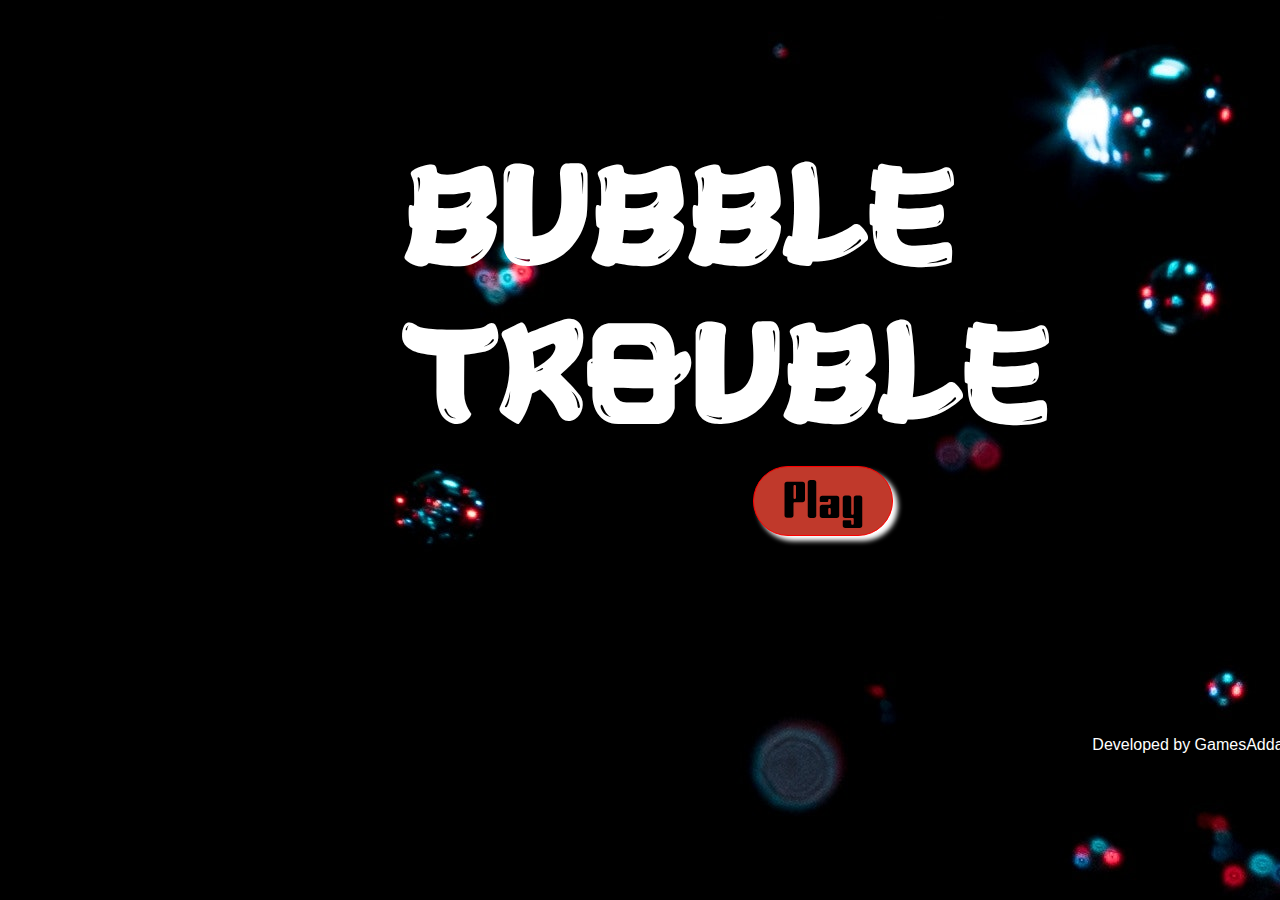
<file: index.html>
<!DOCTYPE html>
<html lang="en">
<head>
    <meta charset="UTF-8">
    <meta name="viewport" content="width=device-width, initial-scale=1.0">
    <title>Bubble Trouble</title>
    <link href = 'css/index.css' rel = 'stylesheet'>

</head>
<body style = "background-image: url('images/bubblesO.png'); width: 100%;">
    <div class = "container" style = "color : white; font-size: 150px; font-family : f1; margin: 150px 395px;">
        <div class = 'row'>
            Bubble
        </div>
        <div class = 'row'>
            Trouble
        </div>
        <div class = 'row'>
            <button onclick = "fun()">Play</button>
        </div>
    </div>

    <div class = "container" style = "color: white; float: right; font-family: 'Lucida Sans', 'Lucida Sans Regular', 'Lucida Grande', 'Lucida Sans Unicode', Geneva, Verdana, sans-serif; margin-top: 120px;">
        Developed by GamesAdda.
    </div>
    <script>
        function fun(){
            sessionStorage.setItem('best',0);
            window.location.href = 'layout/BubbleTrouble.html';
        }
    </script>
</body>
</html>
</file>
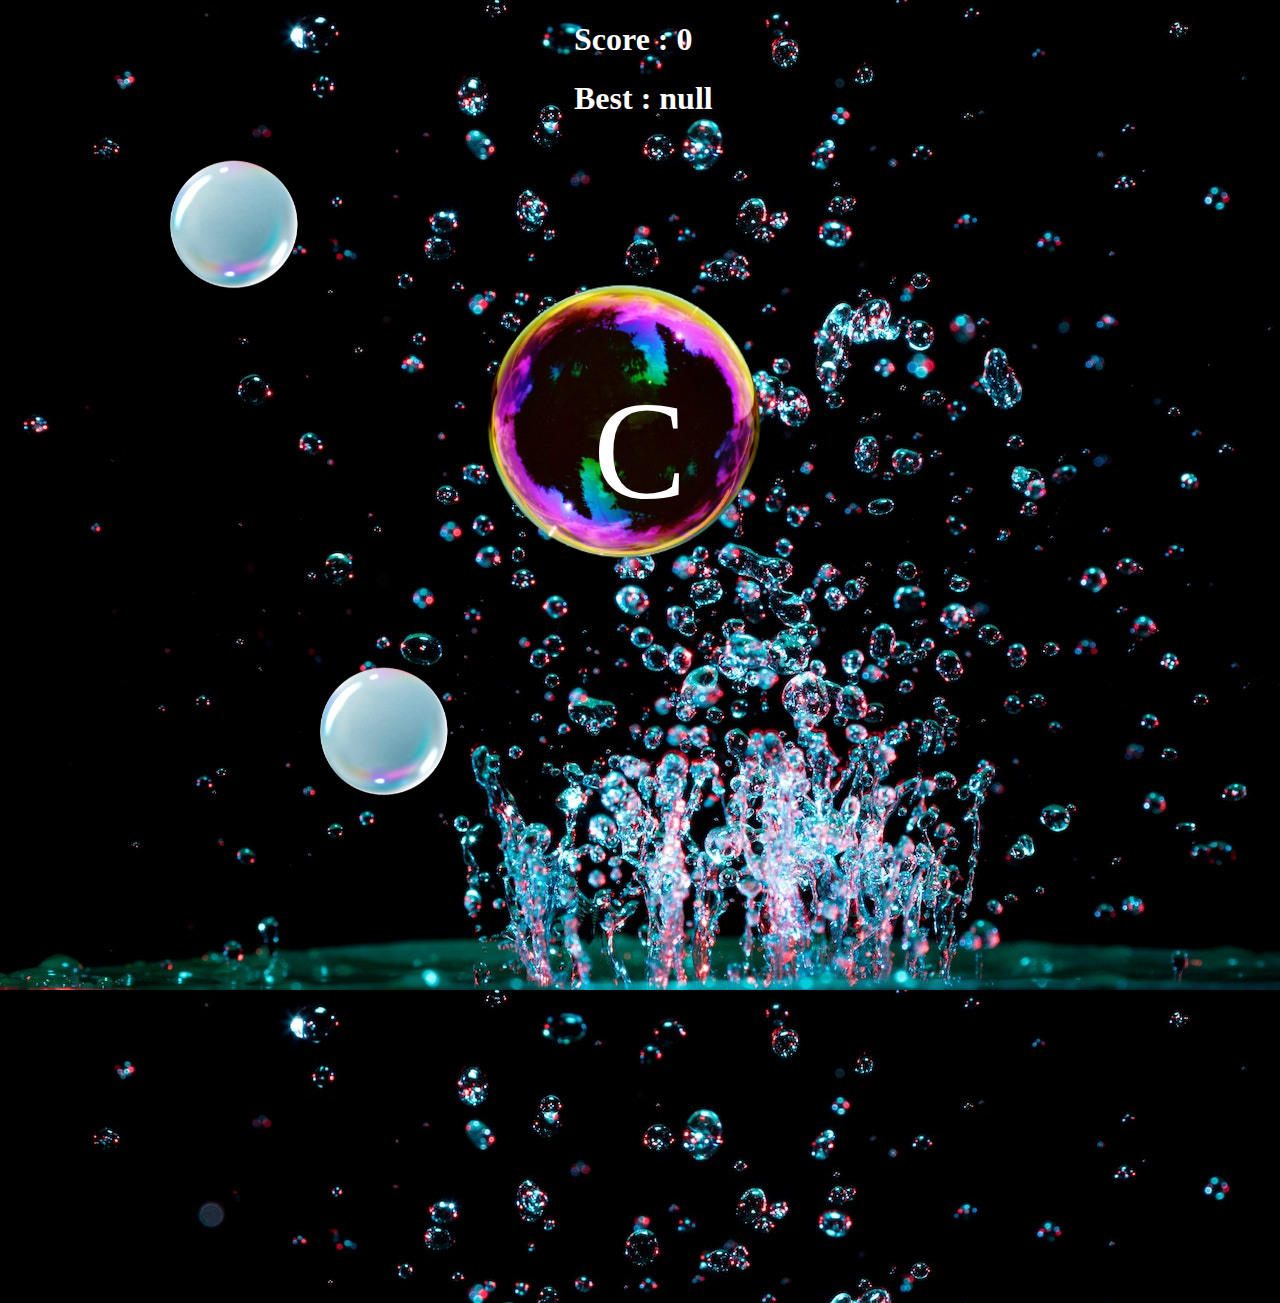
<file: layout/BubbleTrouble.html>
<!DOCTYPE html>
<html lang="en">

<head>
    <meta charset="UTF-8">
    <meta name="viewport" content="width=device-width, initial-scale=1.0">
    <title>Bubble Trouble</title>
    <link href="https://cdn.jsdelivr.net/npm/bootstrap@5.0.2/dist/css/bootstrap.min.css" rel="stylesheet" integrity="sha384-EVSTQN3/azprG1Anm3QDgpJLIm9Nao0Yz1ztcQTwFspd3yD65VohhpuuCOmLASjC" crossorigin="anonymous">
    <script src="https://cdn.jsdelivr.net/npm/bootstrap@5.0.2/dist/js/bootstrap.bundle.min.js" integrity="sha384-MrcW6ZMFYlzcLA8Nl+NtUVF0sA7MsXsP1UyJoMp4YLEuNSfAP+JcXn/tWtIaxVXM" crossorigin="anonymous"></script>
    <link href = '../css/index.css' rel = 'stylesheet'>
    <style>
        .setDiv{
            float : left;
        }
        .image{
            height: 150px;
            width: 150px;
            margin-top: 500px;
        }
        .centered {
            position: absolute;
            top: 50%;
            left: 50%;
            transform: translate(-50%, -50%);
            color: white;
            font-size: 140px;
        }
        h1{
            margin-left: 566px;
            color: white;
        }
    </style>
</head>

<body style = "background-image: url('../images/bubbles.png'); width: 100%;">
    <div class = "container" style = "margin-right: 80px;" id = "game">
        <h1 id = 'score'>Score : 0</h1>
        <h1 id = 'best'>Best : 0</h1>
        <div class = 'row'>
            <div class = 'col-md-2'>
                <div class = "setDiv"><marquee direction = "up" scrollamount="20"><img src = "../images/SingleBS.png" class = "image"></marquee></div>
            </div>
            <div class = 'col-md-1'>
                <div class = "setDiv"><marquee direction = "down" scrollamount="20"><img src = "../images/SingleBS.png" class = "image"></marquee></div>
            </div>
            <div class = 'col-md-6'>
                <div class = "container">
                    <img src = "../images/SingleBL.png" style = "margin-top: 70px; width: 630px;">
                </div>
                <div class = "centered" id = 'letter'></div>
            </div>
            <div class = 'col-md-2'>
                <div class = "setDiv"><marquee direction = "down" scrollamount="20"><img src = "../images/SingleBS.png" class = "image"></marquee></div>
            </div>
            <div class = 'col-md-1'>
                <div class = "setDiv"><marquee direction = "up" scrollamount="20"><img src = "../images/SingleBS.png" class = "image"></marquee></div>
            </div>
        </div>
    </div>

    <script>
        let ind = Math.floor(Math.random() * 26);
        let c = String.fromCharCode(65 + ind);
        let ele = document.getElementById('letter');
        let sc = document.getElementById('score');
        let be = document.getElementById('best');
        be.innerHTML = "Best : " + sessionStorage.getItem('best');
        ele.innerHTML = c;
        let score = 0;
        sessionStorage.setItem('best',Math.max(score,sessionStorage.getItem('best')));
        
        window.addEventListener('keydown', function(event){
                if(event.key.length == 1 && (event.key.toLowerCase() >= 'a' && event.key.toLowerCase() <= 'z')){
                    if(event.key.toLowerCase() == c.toLowerCase()){
                        ind = Math.floor(Math.random() * 26);
                        c = String.fromCharCode(65 + ind);
                        ele.innerHTML = c;
                        score++;
                        sessionStorage.setItem('best',Math.max(score,sessionStorage.getItem('best')));
                        sc.innerHTML = "Score : " + score;
                        be.innerHTML = "Best : " + sessionStorage.getItem('best');
                    }
                    else{
                        sessionStorage.setItem('score',score);
                        window.location.href = 'GameOver.html';
                    }
                }
            });

    </script>
</html>
</file>
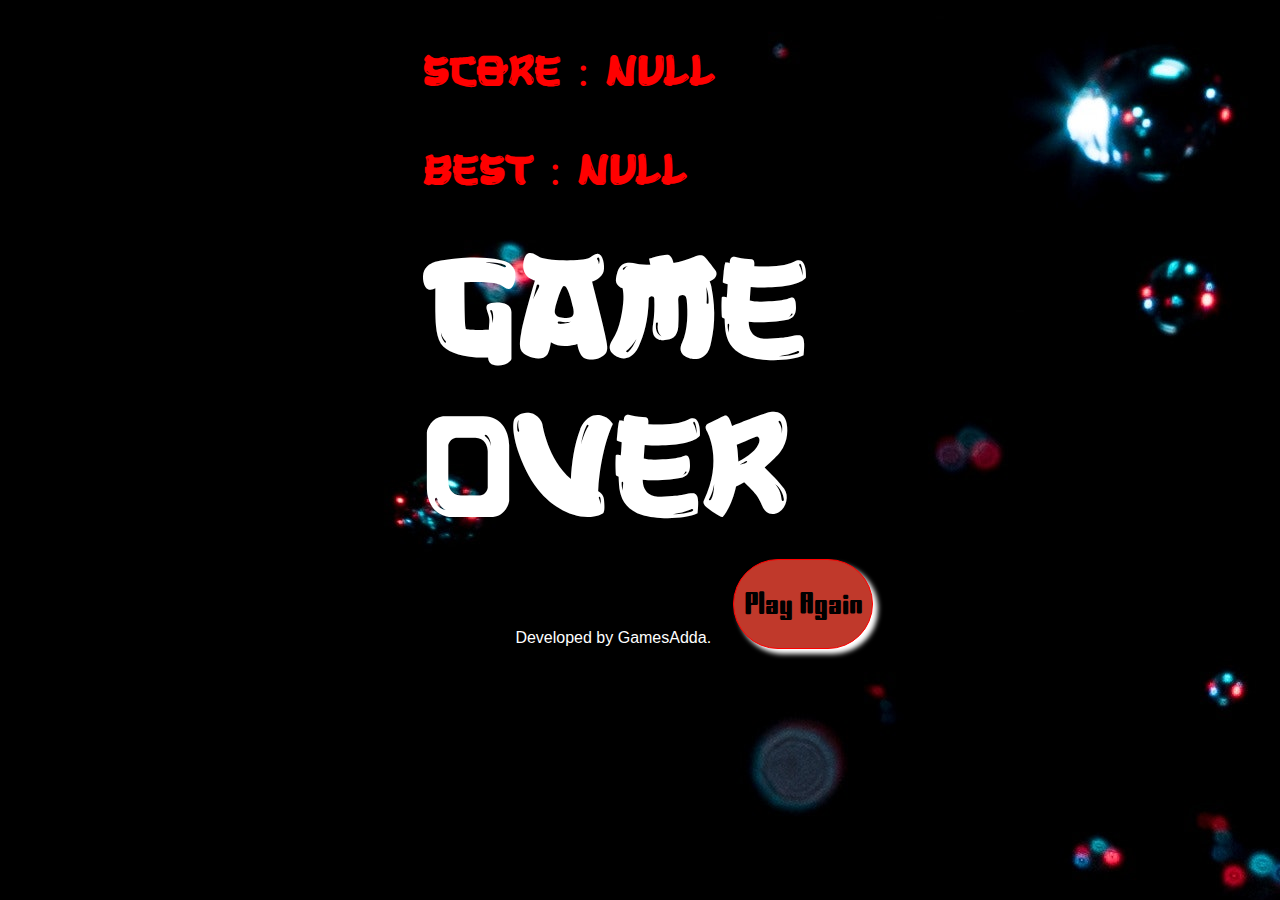
<file: layout/GameOver.html>
<!DOCTYPE html>
<html lang="en">
<head>
    <meta charset="UTF-8">
    <meta name="viewport" content="width=device-width, initial-scale=1.0">
    <title>Game Over</title>
    <link href = '../css/index.css' rel = 'stylesheet'>
    <link href="https://cdn.jsdelivr.net/npm/bootstrap@5.0.2/dist/css/bootstrap.min.css" rel="stylesheet" integrity="sha384-EVSTQN3/azprG1Anm3QDgpJLIm9Nao0Yz1ztcQTwFspd3yD65VohhpuuCOmLASjC" crossorigin="anonymous">
    <script src="https://cdn.jsdelivr.net/npm/bootstrap@5.0.2/dist/js/bootstrap.bundle.min.js" integrity="sha384-MrcW6ZMFYlzcLA8Nl+NtUVF0sA7MsXsP1UyJoMp4YLEuNSfAP+JcXn/tWtIaxVXM" crossorigin="anonymous"></script>
</head>
<body style = "background-image: url('../images/bubblesO.png'); width: 100%;">
    <div class = "container justify-content-center" style = "color : white; font-size: 150px; font-family : f1; margin-left: auto; margin-right: auto; width: 450px;">
        <div class = 'row'> 
            <div class = "col-md-4"><p id = 'score' style = "color : red; font-size: 45px;"></p></div>
            <div class = "col-md-4"></div>
            <div class = "col-md-4"><p id = 'best' style = "color : red; font-size: 45px;"></p></div>
        </div>
        <div class = 'row'>
            <div class = 'col-md-8'>Game Over</div>
        </div>
        <div class = 'row'>
            <div class = 'col-md-8'>
            <button onclick = "window.location.href = 'BubbleTrouble.html'" style = "font-size: 30px; width: 140px; height : 90px; border-radius: 200px; font-family: f2;">Play Again</button>
            </div>
        </div>
    </div>

    <div class = "container" style = "color: white; float: right; font-family: 'Lucida Sans', 'Lucida Sans Regular', 'Lucida Grande', 'Lucida Sans Unicode', Geneva, Verdana, sans-serif; margin-top: 70px; float : right; width: 17%;">
        Developed by GamesAdda.
    </div>

    <script>
        document.getElementById('score').innerHTML = "Score : " +  sessionStorage.getItem('score');
        document.getElementById('best').innerHTML = "Best : " +  sessionStorage.getItem('best');

    </script>
</body>
</html>
</file>
<file: css/index.css>
@font-face {
    font-family: f1;
    src: url(../font/SamuraiBlast-8MnyD.otf);
}
@font-face {
    font-family: f2;
    src: url(../font/Calpina-Regular.otf);
}
button{
    width: 140px;
    height : 70px;
    float: right;
    font-size: 50px;
    font-family: f2;
    border-radius: 200px;
    background-color: #C0392B;
    border: 1px solid red; 
    box-shadow: 5px 5px 5px white;
    cursor : pointer;
}
</file>
